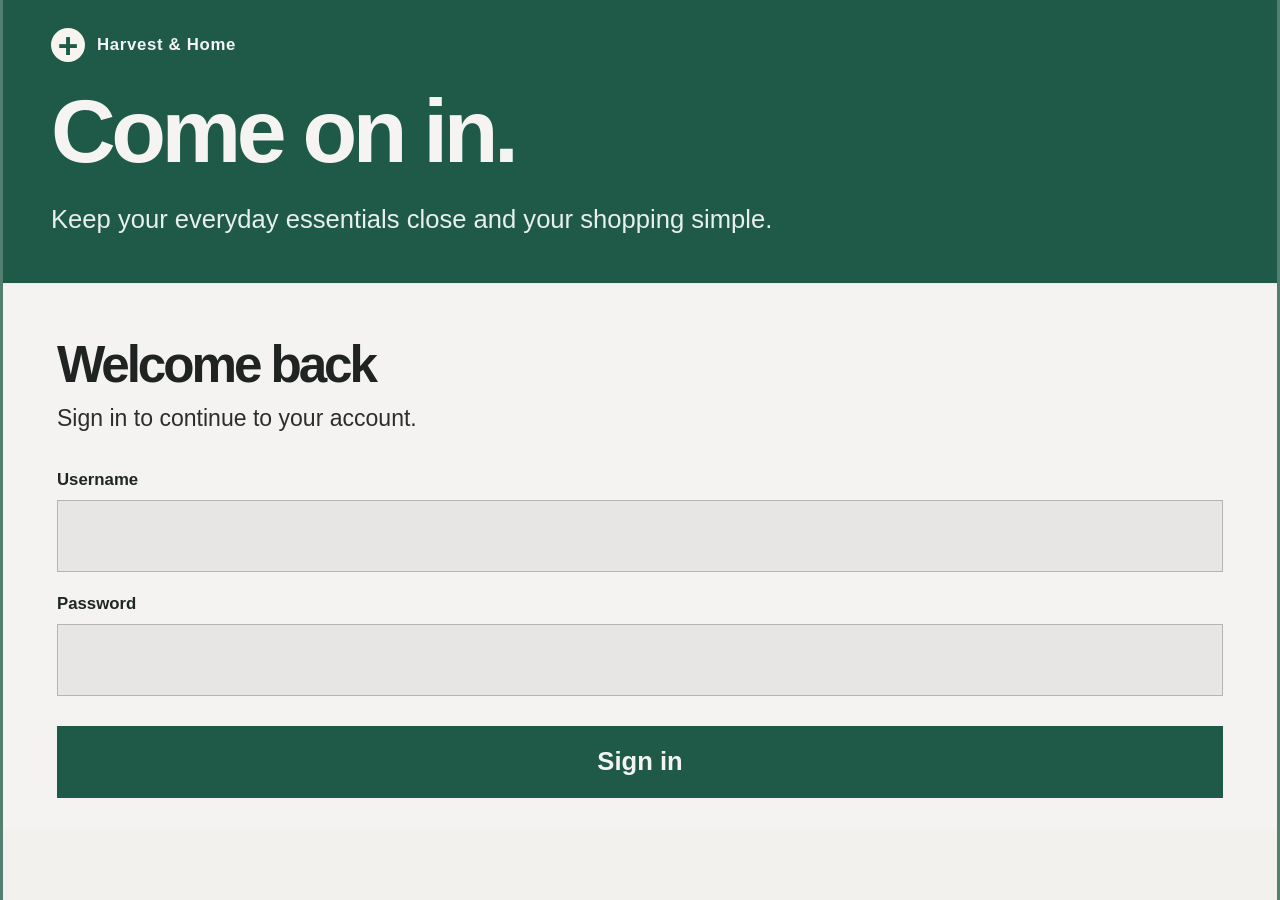
<file: docs/index.html>
<!doctype html>
<html lang="en">
  <head>
    <meta charset="utf-8" />
    <meta name="viewport" content="width=device-width, initial-scale=1" />
    <meta
      name="description"
      content="Harvest & Home login page for the demo storefront."
    />
    <title>Sign in | Harvest &amp; Home</title>
    <link rel="stylesheet" href="./styles.css" />
  </head>
  <body class="login-page">
    <div class="page-shell">
      <header class="login-hero">
        <div class="logo-wrap" aria-label="Harvest and Home brand">
          <span class="logo-mark">+</span>
          <span class="logo-text">Harvest &amp; Home</span>
        </div>

        <h1>Come on in.</h1>
        <p class="intro-copy">Keep your everyday essentials close and your shopping simple.</p>
      </header>

      <main class="login-panel" aria-label="Sign in form">
        <h2>Welcome back</h2>
        <p class="subtitle">Sign in to continue to your account.</p>

        <form class="login-form" id="login-form">
          <div class="field-group">
            <label for="username">Username</label>
            <input id="username" name="username" type="text" autocomplete="username" required />
          </div>

          <div class="field-group">
            <label for="password">Password</label>
            <input id="password" name="password" type="password" autocomplete="current-password" required />
          </div>

          <button type="submit">Sign in</button>
          <p class="form-status" id="form-status" role="status" hidden>
            This GitHub Pages preview is static. Run the Spring Boot application for account authentication.
          </p>
        </form>
      </main>
    </div>
    <script>
      document.getElementById('login-form').addEventListener('submit', function (event) {
        event.preventDefault();
        document.getElementById('form-status').hidden = false;
      });
    </script>
  </body>
</html>
</file>
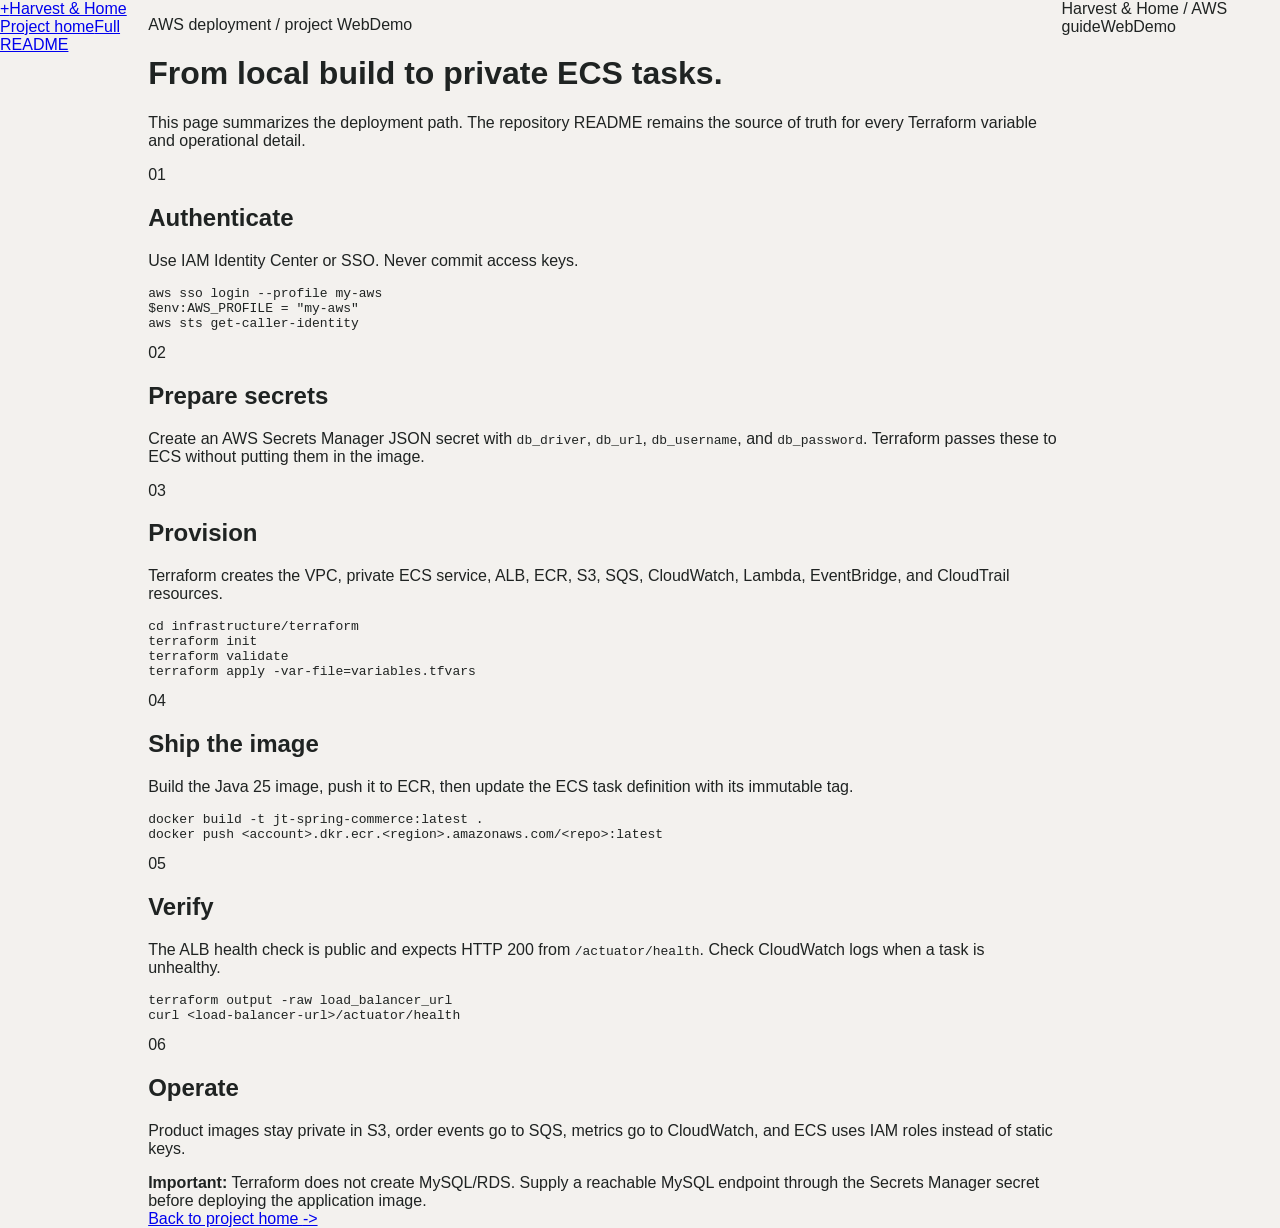
<file: docs/aws-guide.html>
<!doctype html>
<html lang="en">
<head>
  <meta charset="utf-8">
  <meta name="viewport" content="width=device-width, initial-scale=1">
  <meta name="description" content="AWS deployment guide for Harvest and Home E-commerce Spring Boot.">
  <title>AWS guide | Harvest &amp; Home</title>
  <link rel="stylesheet" href="./styles.css">
</head>
<body>
  <header class="site-header">
    <a class="brand" href="./"><span class="brand-mark">+</span><span>Harvest &amp; Home</span></a>
    <nav class="nav" aria-label="Primary navigation"><a href="./">Project home</a><a href="https://github.com/phanpavang143/WebDemo/blob/master/infrastructure/README.md" target="_blank" rel="noreferrer">Full README</a></nav>
  </header>
  <main class="section-wrap guide-page">
    <p class="eyebrow">AWS deployment / project WebDemo</p>
    <h1>From local build to private ECS tasks.</h1>
    <p class="lede">This page summarizes the deployment path. The repository README remains the source of truth for every Terraform variable and operational detail.</p>
    <div class="guide-grid">
      <article class="guide-step"><span>01</span><h2>Authenticate</h2><p>Use IAM Identity Center or SSO. Never commit access keys.</p><pre>aws sso login --profile my-aws
$env:AWS_PROFILE = "my-aws"
aws sts get-caller-identity</pre></article>
      <article class="guide-step"><span>02</span><h2>Prepare secrets</h2><p>Create an AWS Secrets Manager JSON secret with <code>db_driver</code>, <code>db_url</code>, <code>db_username</code>, and <code>db_password</code>. Terraform passes these to ECS without putting them in the image.</p></article>
      <article class="guide-step"><span>03</span><h2>Provision</h2><p>Terraform creates the VPC, private ECS service, ALB, ECR, S3, SQS, CloudWatch, Lambda, EventBridge, and CloudTrail resources.</p><pre>cd infrastructure/terraform
terraform init
terraform validate
terraform apply -var-file=variables.tfvars</pre></article>
      <article class="guide-step"><span>04</span><h2>Ship the image</h2><p>Build the Java 25 image, push it to ECR, then update the ECS task definition with its immutable tag.</p><pre>docker build -t jt-spring-commerce:latest .
docker push &lt;account&gt;.dkr.ecr.&lt;region&gt;.amazonaws.com/&lt;repo&gt;:latest</pre></article>
      <article class="guide-step"><span>05</span><h2>Verify</h2><p>The ALB health check is public and expects HTTP 200 from <code>/actuator/health</code>. Check CloudWatch logs when a task is unhealthy.</p><pre>terraform output -raw load_balancer_url
curl &lt;load-balancer-url&gt;/actuator/health</pre></article>
      <article class="guide-step"><span>06</span><h2>Operate</h2><p>Product images stay private in S3, order events go to SQS, metrics go to CloudWatch, and ECS uses IAM roles instead of static keys.</p></article>
    </div>
    <section class="guide-note"><strong>Important:</strong> Terraform does not create MySQL/RDS. Supply a reachable MySQL endpoint through the Secrets Manager secret before deploying the application image.</section>
    <a class="text-link" href="./">Back to project home <span aria-hidden="true">-&gt;</span></a>
  </main>
  <footer class="site-footer section-wrap"><span>Harvest &amp; Home / AWS guide</span><span>WebDemo</span></footer>
</body>
</html>
</file>
<file: docs/styles.css>
:root {
  --green-dark: #0d4f3b;
  --green-mid: #2f6b56;
  --green-soft: #2b6c5a;
  --cream: #f3f1ee;
  --panel: #f4f3f1;
  --input: #e7e6e4;
  --text: #1f2322;
  --muted: #5d6b66;
  --line: #d6d4d2;
}

* {
  box-sizing: border-box;
}

html,
body {
  margin: 0;
  min-height: 100%;
  font-family: Arial, Helvetica, sans-serif;
  background: var(--cream);
  color: var(--text);
}

body {
  min-height: 100vh;
  display: flex;
  align-items: flex-start;
  justify-content: center;
}

img,
input,
button {
  font: inherit;
}

.page-shell {
  width: min(100%, 1280px);
  min-height: 100vh;
  background: var(--cream);
  border-left: 3px solid rgba(13, 79, 59, 0.7);
  border-right: 3px solid rgba(13, 79, 59, 0.7);
}

.login-hero {
  background: #1f5a49;
  padding: 28px 48px 48px;
  color: #f5f4f2;
}

.logo-wrap {
  display: inline-flex;
  align-items: center;
  gap: 12px;
  text-decoration: none;
  color: inherit;
  margin-bottom: 26px;
}

.logo-mark {
  display: inline-grid;
  place-items: center;
  width: 34px;
  height: 34px;
  border-radius: 50%;
  font-size: 2.2rem;
  line-height: 1;
  font-weight: 700;
  color: #1f5a49;
  background: #f7f4ef;
}

.logo-text {
  font-size: 1.05rem;
  font-weight: 700;
  letter-spacing: 0.04em;
}

.login-hero h1 {
  margin: 0;
  font-size: clamp(4.2rem, 7vw, 8.6rem);
  line-height: 0.96;
  letter-spacing: -0.05em;
  font-weight: 700;
}

.intro-copy {
  margin: 30px 0 0;
  max-width: 760px;
  font-size: clamp(1.2rem, 2vw, 2rem);
  line-height: 1.2;
  color: rgba(255, 255, 255, 0.9);
}

.login-panel {
  padding: 54px 54px 30px;
  background: var(--panel);
  border-top: 1px solid rgba(0, 0, 0, 0.03);
}

.login-panel h2 {
  margin: 0;
  font-size: clamp(2.7rem, 4vw, 5.1rem);
  line-height: 1.04;
  letter-spacing: -0.06em;
  font-weight: 700;
}

.subtitle {
  margin: 14px 0 38px;
  font-size: clamp(1.2rem, 1.8vw, 2rem);
  color: #2d2d2d;
  font-weight: 400;
}

.login-form {
  display: grid;
  gap: 22px;
}

.field-group {
  display: grid;
  gap: 10px;
}

.field-group label {
  font-size: 1.05rem;
  font-weight: 700;
  color: #1e2725;
}

.field-group input {
  width: 100%;
  min-height: 72px;
  border: 1px solid rgba(37, 40, 39, 0.26);
  background: var(--input);
  outline: none;
  padding: 18px 16px;
  font-size: 1.22rem;
  color: var(--text);
}

.field-group input:focus {
  border-color: rgba(31, 90, 73, 0.9);
  box-shadow: 0 0 0 2px rgba(31, 90, 73, 0.15);
}

.login-form button {
  margin-top: 8px;
  width: 100%;
  min-height: 72px;
  border: none;
  background: #1f5a49;
  color: #f3f4f2;
  font-size: clamp(1.5rem, 2vw, 2.3rem);
  font-weight: 700;
  cursor: pointer;
  transition: opacity 0.2s ease;
}

.login-form button:hover {
  opacity: 0.96;
}

.form-status {
  margin: 0;
  padding: 14px 16px;
  border-left: 4px solid var(--green-mid);
  background: #e5eee9;
  color: var(--text);
  line-height: 1.45;
}

@media (max-width: 720px) {
  .page-shell {
    border-left: none;
    border-right: none;
  }

  .login-hero,
  .login-panel {
    padding-left: 24px;
    padding-right: 24px;
  }

  .login-hero {
    padding-top: 18px;
    padding-bottom: 28px;
  }

  .logo-wrap {
    margin-bottom: 18px;
  }

  .login-panel {
    padding-top: 34px;
  }

  .field-group input,
  .login-form button {
    min-height: 58px;
  }
}
</file>
